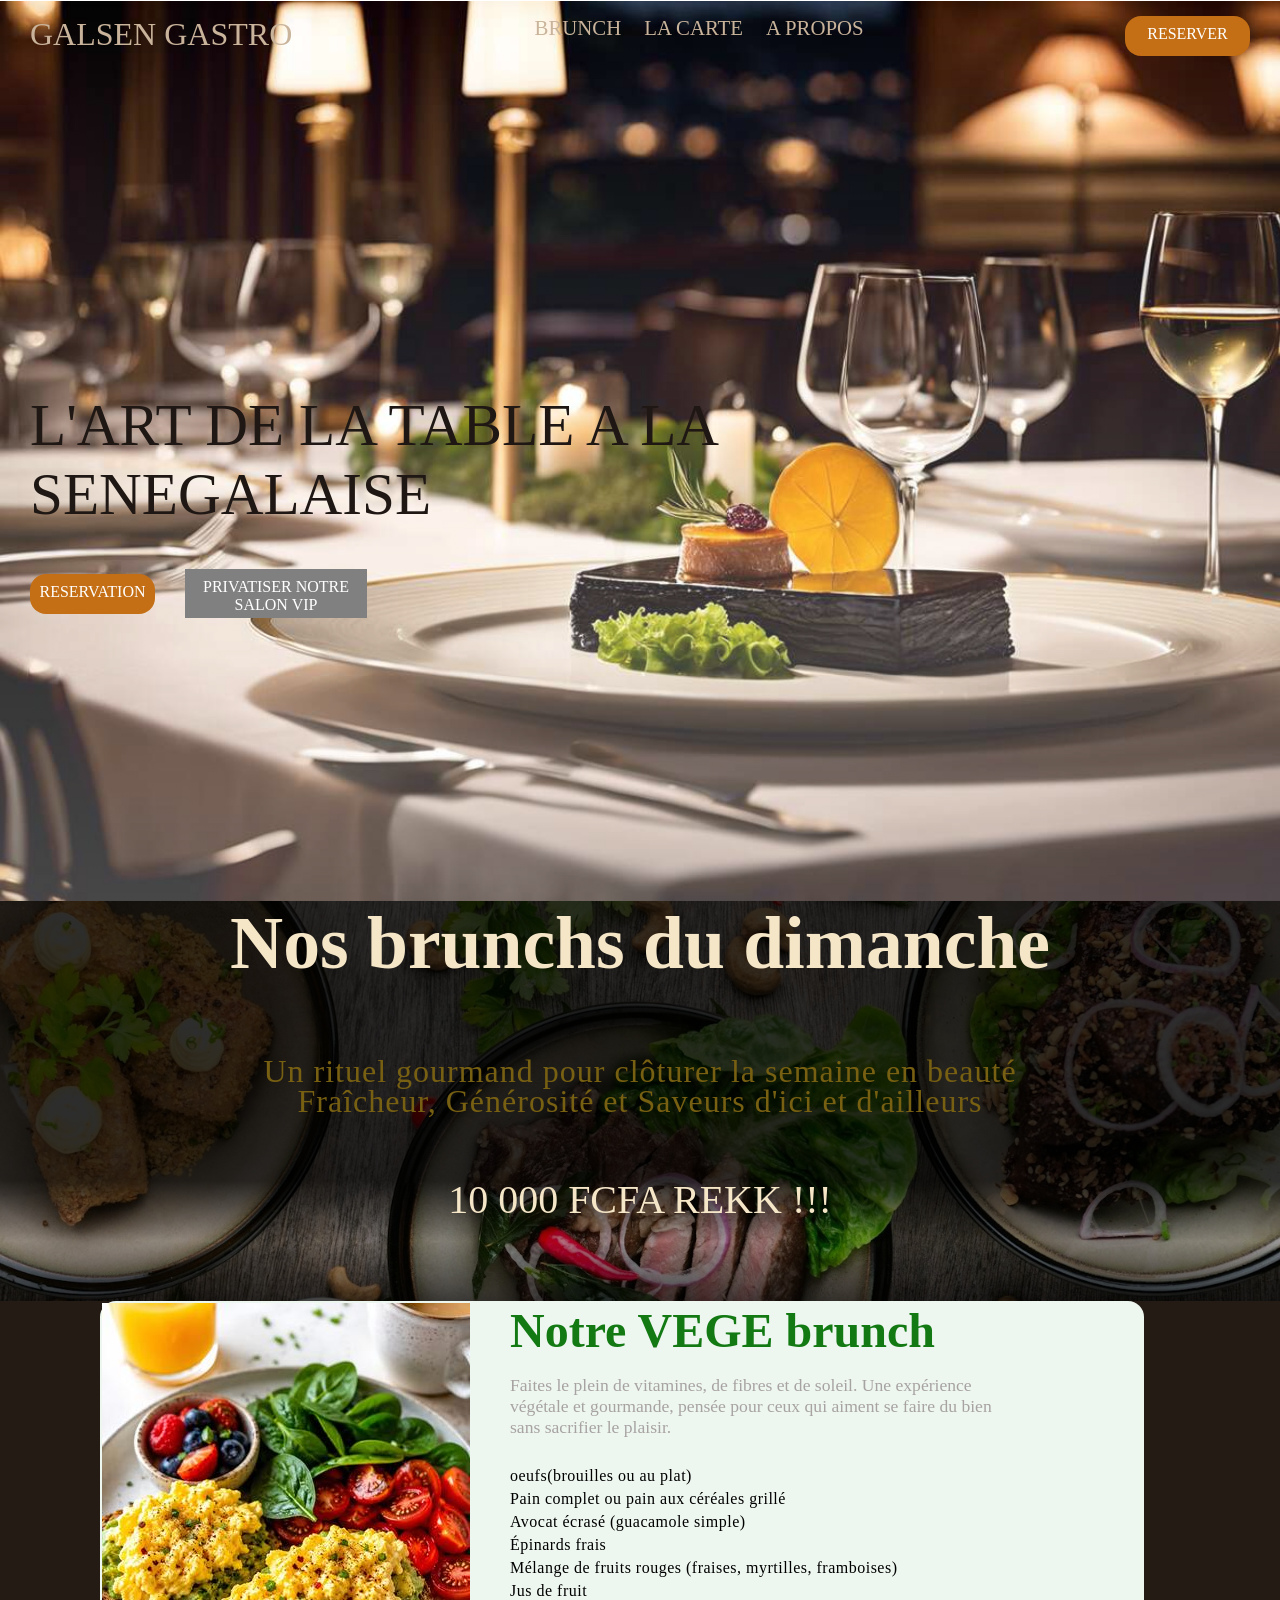
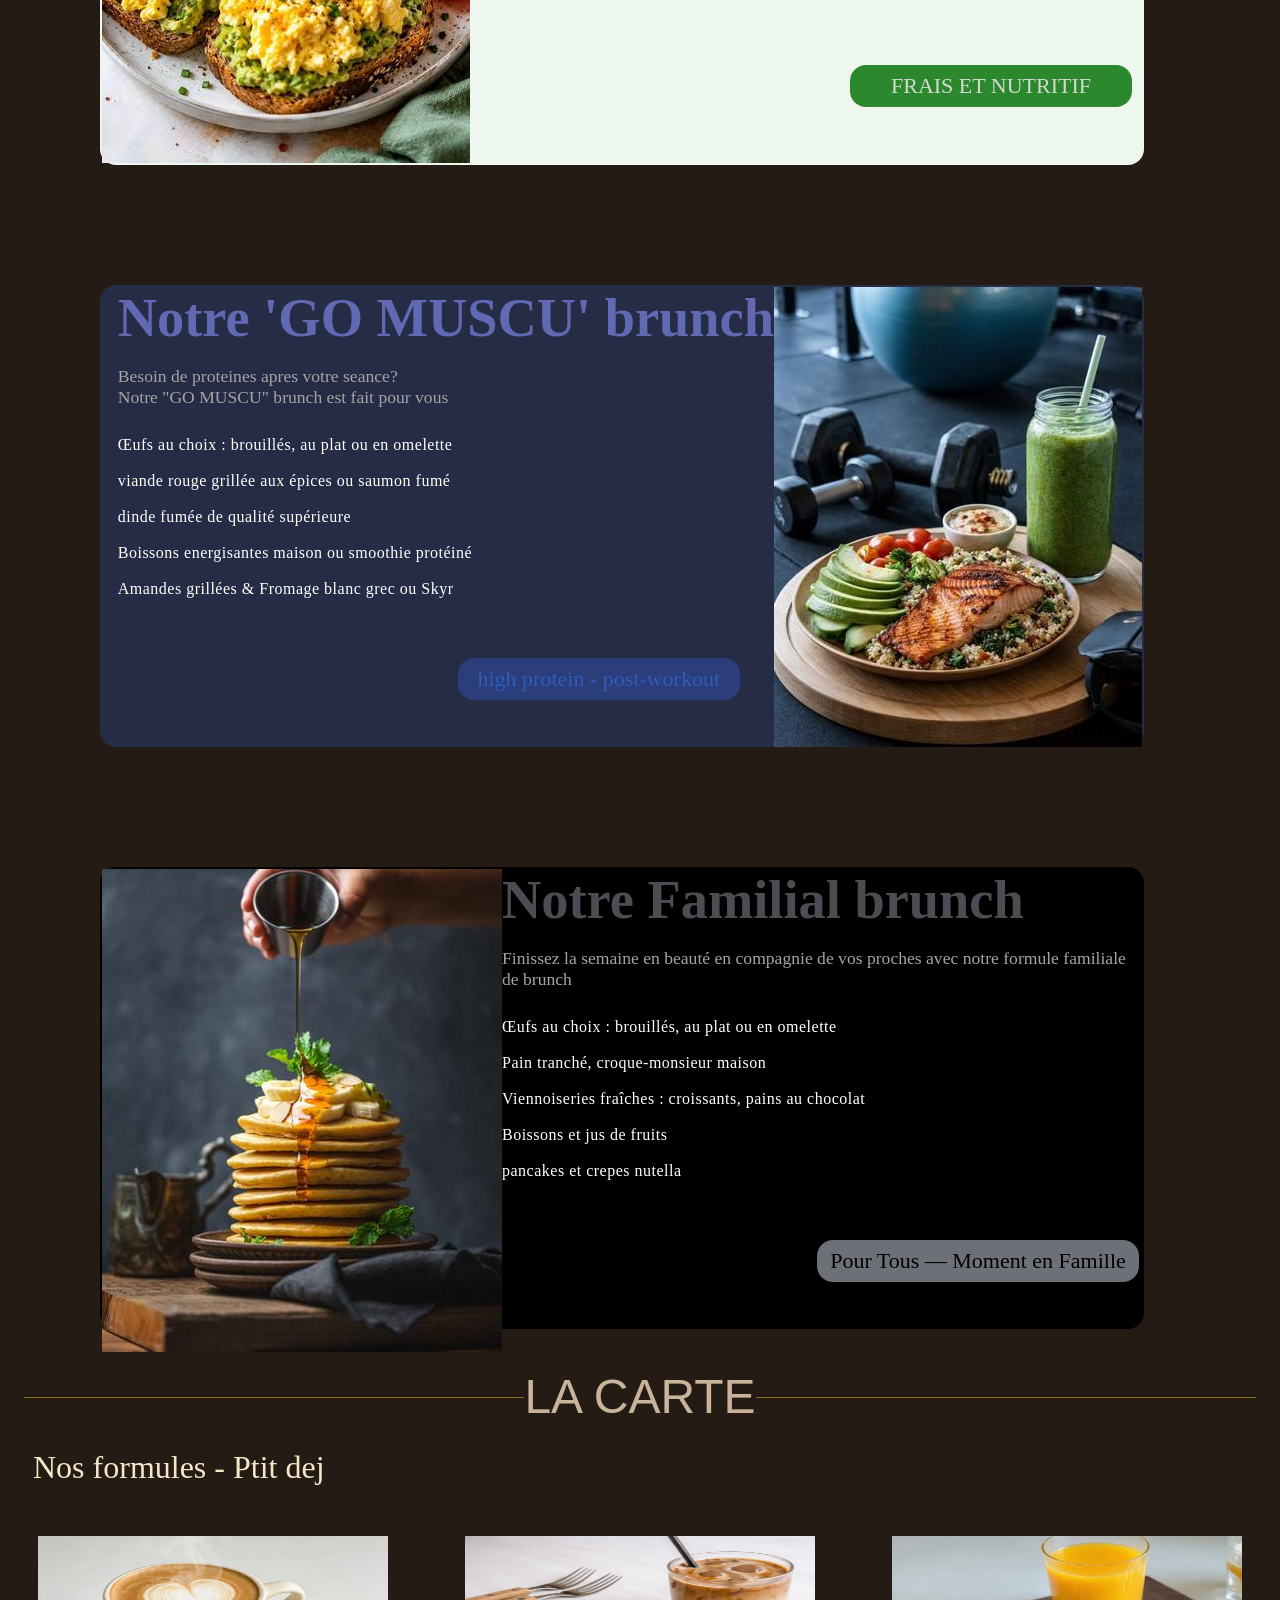
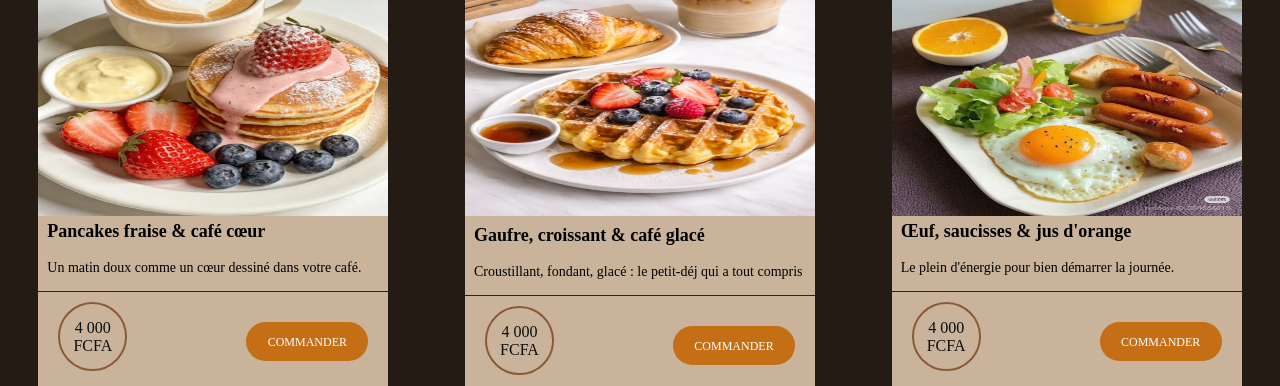
<file: index.html>
<!DOCTYPE html>
<html lang="fr">
<head>
    <meta charset="UTF-8">
    <meta name="viewport" content="width=device-width, initial-scale=1.0">
    <title>GALSEN GASTRO</title>
    <link rel="stylesheet" href="resto.css">
</head>
<body>
    <div class="high">
        <div class="restnamediv"><a href="#high" class="restname">GALSEN GASTRO</a></div>
        <div class="navb">
            <nav>
            <ul>
                <li class="li-head"><a href="#presentbr" class="lnav">Brunch</a></li>
                <li class="li-head"><a href="#carte" class="lnav">La carte</a></li>
                <li class="li-head"><a href="" class="lnav">A PROPOS</a></li>
            </ul>
            </nav>
        </div>
        <div class="reservdiv"><a href="" class="reserv">Reserver</a></div>
    </div>

    <header>
        <div class="descr"  id="high">
            <div class="slogan"><p>L'art de la table a la <br> Senegalaise</p></div>
            <div class="head-foot">
                <div class="reservdiv-2"><a href="" class="reserv-2">RESERVATION</a></div>
                <div class="vipdiv"><a href="" class="vip">PRIVATISER NOTRE SALON VIP</a></div>
            </div>
        </div>
    </header>

    <main>
        <div class="presentbr" id="presentbr">
        <h2 class="present-brunch">Nos brunchs du dimanche</h2>
        <div class="accroche">Un rituel gourmand pour clôturer la semaine en  beauté <br> Fraîcheur, Générosité et Saveurs d'ici et d'ailleurs</div>
        <div class="price">10 000 FCFA REKK !!!</div>
        
        </div>
        <div class="brunchs">
            <div class="menu-brunch-1 menu">
                <div class="img-br1"><img src="img/d52f4877-52ea-4b6f-ab01-090906888170" alt="brunch" class="imgbr"></div>
                <div class="br1"><p class="br-title1">Notre VEGE brunch </p>
                <p class="br-descr">Faites le plein de vitamines, de fibres et de soleil. Une expérience <br>  végétale   et gourmande, pensée pour ceux  qui aiment se faire du bien <br>  sans sacrifier le plaisir.</p>
                <ul class="list1">
                    <li class="ing">oeufs(brouilles ou au plat)</li>
                    <li class="ing">Pain complet ou pain aux céréales grillé</li>
                    <li class="ing">Avocat écrasé (guacamole simple)</li>
                    <li class="ing">Épinards frais</li>
                    <li class="ing">Mélange de fruits rouges (fraises, myrtilles, framboises)</li>
                    <li class="ing">Jus de fruit</li>
                </ul>
                <div class="foot">FRAIS ET NUTRITIF</div>
                </div>
            </div>
            <div class="menu-brunch-2 menu">
                <div class="img-br2"><img src="img/1af1411c-73ac-47f5-a18b-b8c0ab67f737" alt="brunch" class="imgbr"></div>
                <div class="tarif-br2"><p class="br-title2">Notre 'GO MUSCU' brunch </p>
                <p class="br-descr2">Besoin de proteines apres votre seance? <br> Notre "GO MUSCU" brunch est fait pour vous</p>
                <ul>
                    <li class="ing2">Œufs au choix : brouillés, au plat ou en omelette</li>
                    <li class="ing2">viande rouge grillée aux épices ou saumon fumé</li>
                    <li class="ing2">dinde fumée de qualité supérieure</li>
                    <li class="ing2">Boissons energisantes maison ou smoothie protéiné</li>
                    <li class="ing2">Amandes grillées & Fromage blanc grec ou Skyr</li>
                </ul>
                    <div class="foot1"><p>high protein - post-workout</p></div>
                    </div>
            </div>
            <div class="menu-brunch-3 menu">
                <div class="img-br3"><img src="img/f230450e-885b-4a7f-9ac1-775404c22ec5" alt="brunch" class="imgbr"></div>
                <div class="tarif-br3"><p class="br-title3">Notre Familial brunch </p>
                <p class="br-descr3">Finissez la semaine en beauté en compagnie de vos proches avec notre formule familiale de brunch</p>
                <ul>
                    <li class="ing3">Œufs au choix : brouillés, au plat ou en omelette</li>
                    <li class="ing3">Pain tranché, croque-monsieur maison</li>
                    <li class="ing3">Viennoiseries fraîches : croissants, pains au chocolat</li>
                    <li class="ing3">Boissons et jus de fruits</li>
                    <li class="ing3">pancakes et crepes nutella</li>
                </ul>
                    <div class="foot2"><p>Pour Tous — Moment en Famille</p></div>
                </div>
            </div>

            </div>
        <div class="carte" id="carte">
            <div class="deco">
                <div class="fil1"></div>
                <div class="LC">LA CARTE</div>
                <div class="fil2"></div>
            </div>
            <div class="presentpd"><p>Nos formules - Ptit dej</p></div>
            <div class="menu-pd">
                
                    <div class="pd">
                        <div class="pd-img"><img src="img/pd1.jpg" alt="ptitdej1" class="pd-img"></div>
                        <div class="pd-descr">
                            <h5 class="pd-title">Pancakes fraise & café cœur</h5>
                            <p class="pd-accroche">Un matin doux comme un cœur  dessiné dans votre café.</p>
                            <div class="fil"></div>
                            <div class="pd-foot">
                            <div class="pd-price">4 000 FCFA</div>
                            <div class="pd-com"><a href="" class="com-link">COMMANDER</a></div>
                            </div>
                        </div>
                    </div>
                    <div class="pd">
                        <div class="pd2-img"><img src="img/pd2.jpg" alt="ptitdej1" class="pd-img"></div>
                        <div class="pd-descr">
                            <h5 class="pd-title">Gaufre, croissant & café glacé</h5>
                            <p class="pd-accroche">Croustillant, fondant, glacé : le petit-déj qui a tout compris </p>
                            <div class="fil"></div>
                           <div class="pd-foot">
                            <div class="pd-price">4 000 FCFA</div>
                            <div class="pd-com"><a href="" class="com-link">COMMANDER</a></div>
                            </div>
                        </div>
                    </div>
                    <div class="pd">
                        <div class="pd-img"><img src="img/pd4.jpg" alt="ptitdej1" class="pd-img"></div>
                        <div class="pd-descr">
                            <h5 class="pd-title">Œuf, saucisses & jus d'orange</h5>
                            <p class="pd-accroche">Le plein d'énergie pour bien démarrer la journée.</p>
                            <div class="fil"></div>
                            <div class="pd-foot">
                            <div class="pd-price">4 000 FCFA</div>
                            <div class="pd-com"><a href="" class="com-link">COMMANDER</a></div>
                            </div>
                        </div>
                    </div>
                
                
            </div>
        </div>      
        
    </main>
</body>
</html>
</file>
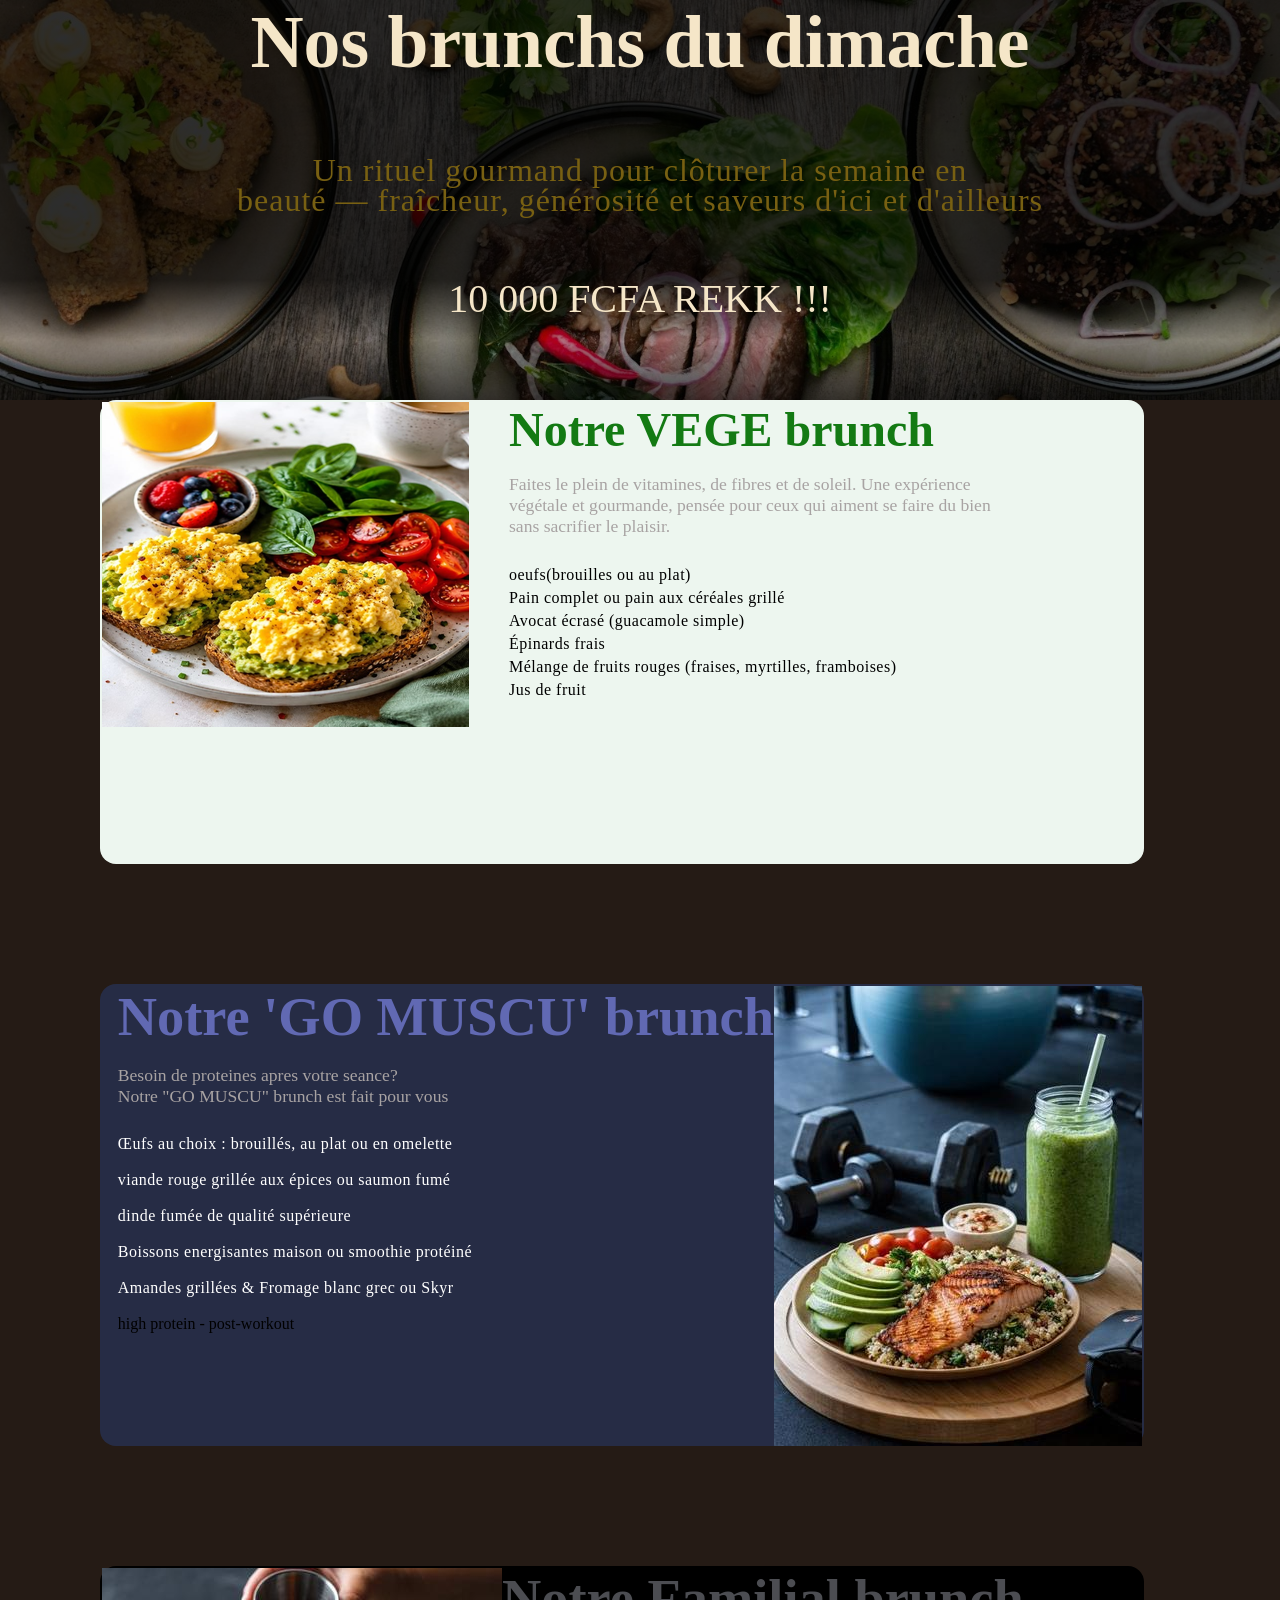
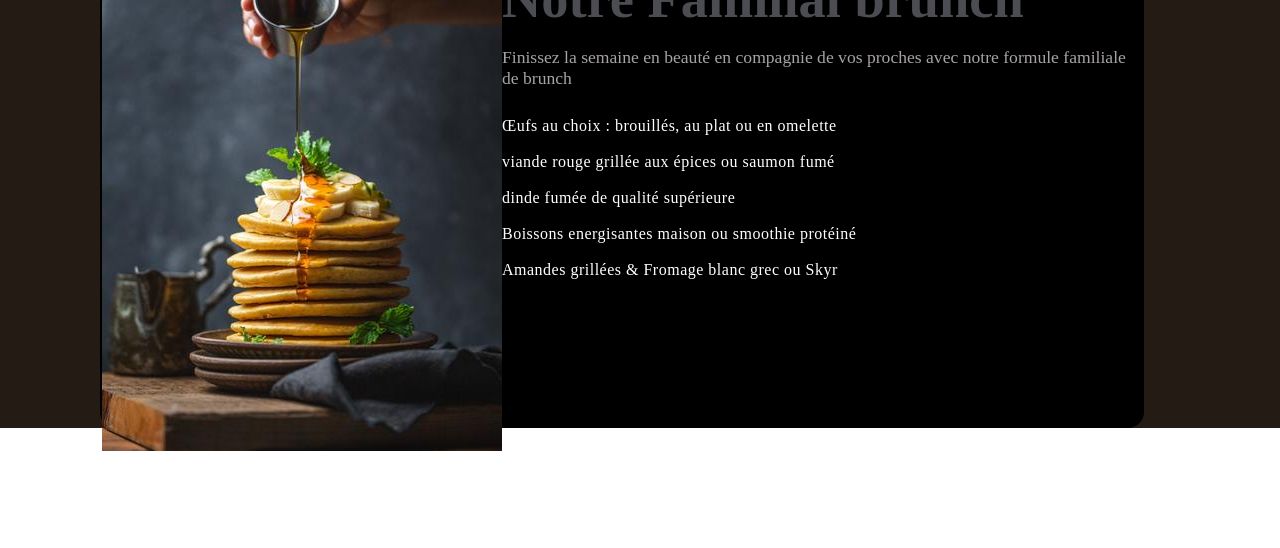
<file: resto.html>
<!DOCTYPE html>
<html lang="fr">
<head>
    <meta charset="UTF-8">
    <meta name="viewport" content="width=device-width, initial-scale=1.0">
    <title>GALSEN YAPP</title>
    <link rel="stylesheet" href="resto.css">
</head>
<body>
   <!-- <header><div class="descr">
        <div class="high">
            <div class="name">
                <div class="restname"><p>GALSEN GASTRO</p></div>
                
            </div>
            <div class="navb">
                <nav>
                <ul>
                    <li id="list"><a href="" class="lnav">ACCEUIL</li></a>
                    <li id="list"><a href="" class="lnav">MENU</li></a>
                    <li id="list"><a href="" class="lnav">A PROPOS</li></a>
                </ul>
                </nav>
            </div>
            <div class="reserv"><a href="">Reservation</a></div>
            </div>

        <div>
        <div class="slogan"><p>L'art de la table a la Senegalaise <br> <br> Na ress ak diam</p></div>
        <div class="date">-Depuis 2026-</div>
        </div></div>
    </header>-->
    <main>
        <div class="presentbr">
        <h2 class="present-brunch">Nos brunchs du dimache</h2>
        <div class="accroche">Un rituel gourmand pour clôturer la semaine en <br> beauté — fraîcheur, générosité et saveurs d'ici et d'ailleurs</div>
        <div class="price">10 000 FCFA REKK !!!</div>
        
        </div>
        <div class="brunchs">
            <div class="menu-brunch-1 menu">
                <div class="img-br1"><img src="img/282d88b2-94cb-4d87-a3ae-0d8e844ce3f6" alt="brunch"></div>
                <div class="br1"><p class="br-title1">Notre VEGE brunch </p>
                <p class="br-descr">Faites le plein de vitamines, de fibres et de soleil. Une expérience <br>  végétale   et gourmande, pensée pour ceux  qui aiment se faire du bien <br>  sans sacrifier le plaisir.</p>
                <ul class="list1">
                    <li class="ing">oeufs(brouilles ou au plat)</li>
                    <li class="ing">Pain complet ou pain aux céréales grillé</li>
                    <li class="ing">Avocat écrasé (guacamole simple)</li>
                    <li class="ing">Épinards frais</li>
                    <li class="ing">Mélange de fruits rouges (fraises, myrtilles, framboises)</li>
                    <li class="ing">Jus de fruit</li>
                </ul>
                </div>
            </div>
            <div class="menu-brunch-2 menu">
                <div class="img-br2"><img src="img/1af1411c-73ac-47f5-a18b-b8c0ab67f737" alt="brunch"></div>
                <div class="tarif-br2"><p class="br-title2">Notre 'GO MUSCU' brunch </p>
                <p class="br-descr2">Besoin de proteines apres votre seance? <br> Notre "GO MUSCU" brunch est fait pour vous</p>
                <ul>
                    <li class="ing2">Œufs au choix : brouillés, au plat ou en omelette</li>
                    <li class="ing2">viande rouge grillée aux épices ou saumon fumé</li>
                    <li class="ing2">dinde fumée de qualité supérieure</li>
                    <li class="ing2">Boissons energisantes maison ou smoothie protéiné</li>
                    <li class="ing2">Amandes grillées & Fromage blanc grec ou Skyr</li>
                </ul>
                    <div class="hp"><p>high protein - post-workout</p></div>
                    </div>
            </div>
            <div class="menu-brunch-3 menu">
                <div class="img-br3"><img src="img/f230450e-885b-4a7f-9ac1-775404c22ec5" alt="brunch"></div>
                <div class="tarif-br3"><p class="br-title3">Notre Familial brunch </p>
                <p class="br-descr3">Finissez la semaine en beauté en compagnie de vos proches avec notre formule familiale de brunch</p>
                <ul>
                    <li class="ing3">Œufs au choix : brouillés, au plat ou en omelette</li>
                    <li class="ing3">viande rouge grillée aux épices ou saumon fumé</li>
                    <li class="ing3">dinde fumée de qualité supérieure</li>
                    <li class="ing3">Boissons energisantes maison ou smoothie protéiné</li>
                    <li class="ing3">Amandes grillées & Fromage blanc grec ou Skyr</li>
                </ul>
                    <div class="hp"><p>high protein - post-workout</p></div>
                </div>
            </div>

            </div>
           
            
        
    </main>
</body>
</html>
</file>
<file: resto.css>
*{
    margin: 0;padding: 0;
    
}


 header{
    height: 100vh;background-image:linear-gradient(to bottom,rgba(255,255,255,0),rgba(255,255,255,0.27)),
    url(img/1709772769_evasion-gastronomique-en-region-le-guide-ultime-des-tables-etoilees-a-explorer.jpg);
    background-size: cover;color: white;
    margin-top: -55px;
}

ul{
    list-style-type: none;
}
a{
text-decoration: none;
}
.high{
    display: flex;justify-content: space-between;
    position: sticky;z-index: 100;top: 0;
    
}
.restnamediv{
    margin-left: 30px;
    font-size: 2rem;
    margin-top: 16px;
   
}
.restname{
    color: #c9b49b;
}
ul{
    margin-top: 16px;
}
.li-head{
    display: inline;margin-right: 19px;
    text-transform: uppercase;font-size: 1.3rem;
    
}
.lnav{
    color: #c9b49b;
}
.slogan{
    margin-left: 30px;text-transform: uppercase;
    font-size: 3.7rem;color: #1e1714;
    margin-bottom: 30px;padding-top: 390px;
}
.reservdiv{
    border: 1px solid transparent;height: 30px;width: 123px;
    text-align: center;padding-top: 8px;
    margin-right: 30px;border-radius: 16px;
    background-color: #c46f15;margin-top: 16px;
}
.reserv{
    color: white;text-transform: uppercase;
}
.head-foot{
    display: flex;
}
.reservdiv-2{
    border: 1px solid transparent;height: 30px;width: 123px;
    text-align: center;padding-top: 8px;margin-top: 15px;
    margin-left: 30px;border-radius: 16px;
    background-color: #c46f15;
}
.reserv-2{
    color: white;
}
.vipdiv{
    border: 1px solid transparent;height: 39px;width: 180px;
    text-align: center;padding-top: 8px;margin-top: 10px;
    margin-left: 30px;
    background-color: gray;
}
.vip{
    color: white;
}
.price{
    text-align: center;font-size: 2.5rem;
    margin-top: 60px; color: #f5e6c8;
}
.presentbr{
    height: 400px;background-color: rgb(187, 187, 52);
    text-align: center;
    background-image:linear-gradient(to bottom, rgba(0,0,0,0.8)70% ,rgba(0,0,0,0.3),rgba(0,0,0,0.7)),
    url(img/photo-1504674900247-0877df9cc836.jpg);
    background-size: cover;
}
.present-brunch{
    font-size: 4.6rem;margin-bottom: 70px;
    color: #f5e6c8 ;
}
.accroche{
    color: #786012;letter-spacing: 1px;
    line-height: 30px;font-size: 2rem;
}
.img-br1{
    height: 180px;
}
.brunchs{
    height: fit-content;
}
main{
    background-color: #251b15;
}
.menu{
    border-radius: 16px;border: 2px solid transparent;
    display: flex; margin-bottom: 120px;;margin-left: 100px;
    
    
}
.menu-brunch-1{
    height: 460px;background-color: rgb(237, 246, 239);
    width: 1040px;
}
.menu-brunch-2{
    background-color: rgba(39, 47, 77, 0.883);
    width: 1040px;
}
.menu-brunch-3{
    background-color: black;width: 1040px;
}
.list1{
    list-style-type: none;margin-top: 12px;
}
.ing{
    margin-bottom: 5px;letter-spacing: 0.5px;
    font-weight: 200;
    
}
.ing2{
    margin-bottom: 18px;letter-spacing: 0.5px;
    font-weight: 200;color: white;
}
.ing3{
    margin-bottom: 18px;letter-spacing: 0.5px;
    font-weight: 200;color: white;
}
.br1{
    display: flex;flex-direction: column;margin-left: 40px;
}

.br-title1{
    font-size: 3.0rem;
    color: rgb(19, 122, 19);font-weight: 900;
}
.br-title2{
    font-size: 3.4rem;
    color: rgb(97, 105, 179);font-weight: 900;
}
.br-title3{
    font-size: 3.4rem;
    color: rgb(76, 77, 82);font-weight: 900;
}
.br-descr{
    font-weight: 400;font-size: 1.1rem;
    margin-top: 17px;margin-bottom: 17px;
    color: rgb(168, 163, 163);
}
.br-descr2{
    font-weight: 400;font-size: 1.1rem;
    margin-top: 17px;margin-bottom: 28px;
    color: rgb(168, 163, 163);
}
.br-descr3{
    font-weight: 400;font-size: 1.1rem;
    margin-top: 17px;margin-bottom: 28px;
    color: rgb(168, 163, 163);
}
.foot{
    margin-top: 60px;display: flex;justify-content: center;
    margin-left: 340px;background-color:rgba(19, 122, 19, 0.883);
    border: 1px solid transparent;border-radius: 16px;width: 280px;
    font-size: 22px;padding-top: 7px;padding-bottom: 7px;
    color: rgb(210, 218, 210);
}
.foot1{
    margin-top: 60px;display: flex;justify-content: center;
    margin-left: 340px;background-color:rgba(45, 64, 130, 0.883);
    border: 1px solid transparent;border-radius: 16px;width: 280px;
    font-size: 22px;padding-top: 7px;padding-bottom: 7px;
    color: rgb(47, 92, 183);
}
.foot2{
    margin-top: 60px;display: flex;justify-content: center;
    margin-left: 315px;background-color:rgba(125, 127, 135, 0.883);
    border: 1px solid transparent;border-radius: 16px;width: 320px;
    font-size: 22px;padding-top: 7px;padding-bottom: 7px;
    color: rgb(0, 0, 0);
}
.menu-brunch-2{
    display: flex;flex-direction: row-reverse;
    height: 458px;
}
.menu-brunch-3{
    display: flex;
    height: 458px;
}
.deco{
    display: flex;justify-content: center;
}
.fil1{
   width: 500px;background-color: rgb(147, 111, 27);
   height: 1px;margin-top: -52px;
}
.fil2{
  width: 500px;background-color: rgb(147, 111, 27);
   height: 1px;margin-top: -52px;
}
.LC{
    margin-top: -80px;font-size: 3rem;
    text-align: center;font-family:   sans-serif;
}
.presentpd{
    color: #f5e6c8;margin-bottom: 50px;
    font-size: 2rem;margin-left: 33px;
    
}
.menu-pd{
    display: flex;justify-content: space-around;
}
.LC{
    color: #c9b49b;
}
.pd-img{
    width: 350px;height: 280px;
}
.pd{
    color: black;width: 300px;
    background-color: #c9b49b;
    width: fit-content;height: 450px;
    transition: 0.5s ease-in;
}
.pd:hover{
    scale: 1.05;
    border: 2px solid transparent;
}
.pd-title{
    margin-top: 5px;font-size: 18px;
    margin-left: 9px;
}
.pd-descr{
    height: 120px;
}
.pd-accroche{
    font-size: 14px;margin-top: 18px;
    margin-left: 9px;
}
.fil{
    height: 1px;background-color: #2e2519;
    margin-top: 15px;
}
.pd-price{
    display: flex; align-items: center; text-align: center ;
    color: rgb(13, 13, 13);margin-top: 10px;
    border-radius:50% ;border: 2px solid #8b5a35;
    width: 65px;height: 65px;margin-left: 20px;
}
.pd-foot{
    display: flex;justify-content: space-between;
}
.pd-com{
    margin-top: 30px;margin-right: 20px;
    border: 1px solid transparent;height: 25px;
    width: 120px;text-align: center;padding-top: 12px;
    border-radius: 20px;font-size: 12px;
    color: white;background-color: #c46f15;
}
.com-link{
    color: white;
}
@media all and (max-width: 430px){
 header{
    margin-top: -120px;height: 70vh;
 }
 .high{
    position: initial;
 }
.restnamediv{
     margin-left: 10px;
    margin-right: 19px;
    
}
.restname{
    font-size: 1rem;
}
.li-head{
    display: none;
}
.reservdiv{display: none;
}
.reservdiv-2{
    margin-left: 10px;
}
.vipdiv{
    margin-left: 16px;
}
.slogan{
    font-size: 1.75rem;padding-top: 350px;
    margin-left: 10px;
}
.imgbr{
    width: 100%;height: 140px;
}
.menu{
    display: none;
}
.presentbr{
    height: 300px;
    background-image: url(img/brpicphone);
    
}
.accroche{
    font-size: 0.7rem;margin-right: 30px;margin-left: 30px;

}
.price{
    margin-top: 0;
}
.present-brunch{
    font-size: 2.4rem;margin-bottom: 10px;
}
.menu-pd{
    flex-direction: column;
}
.foot,.foot1,.foot2{
    display: none;
}
}
</file>
